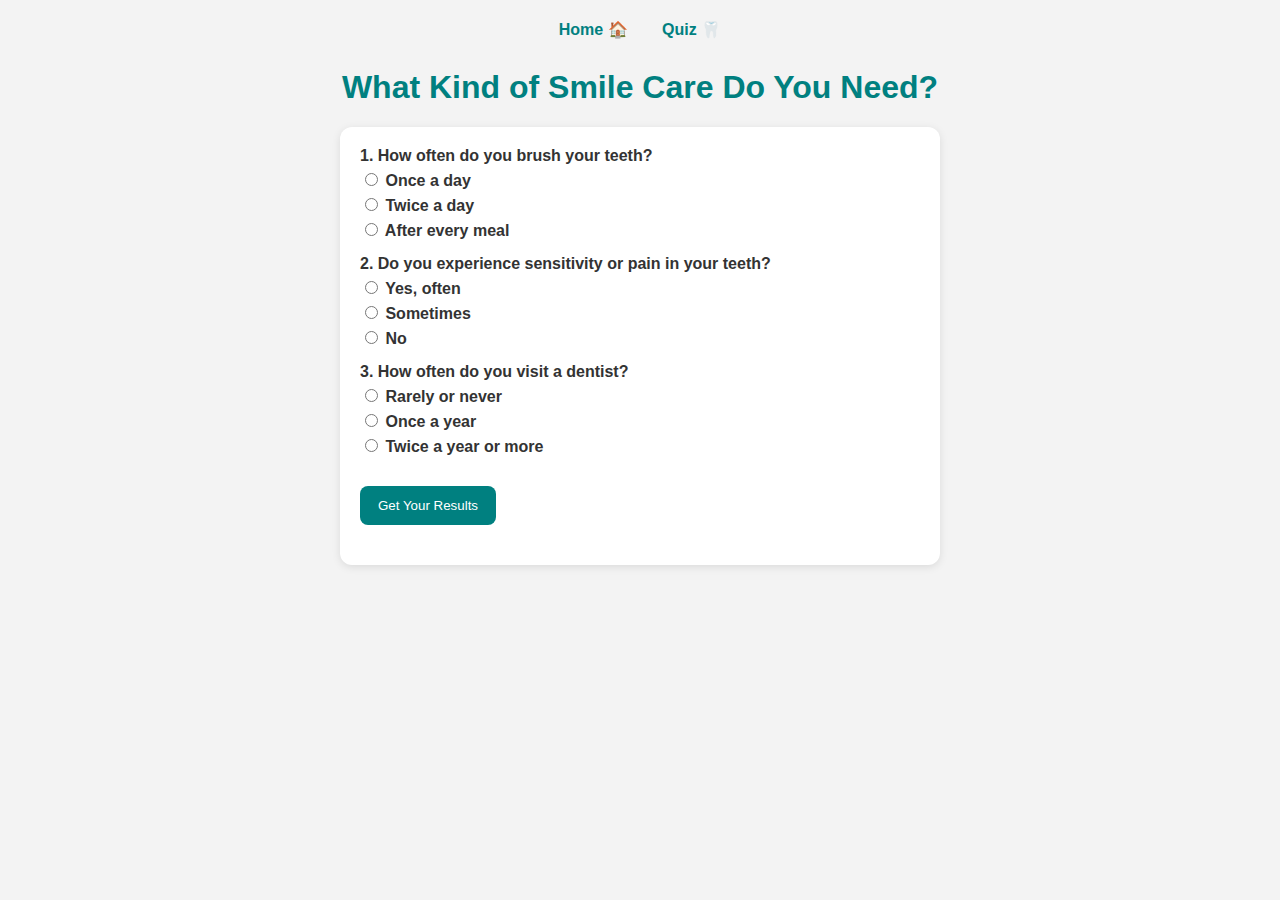
<file: quiz.html>
<!DOCTYPE html>
<html lang="en">
<head>
  <meta charset="UTF-8" />
  <meta name="viewport" content="width=device-width, initial-scale=1" />
  <title>Desi Smile Quiz</title>
  <style>
    body {
      font-family: Arial, sans-serif;
      padding: 20px;
      background-color: #f3f3f3;
      color: #333;
      max-width: 600px;
      margin: auto;
    }
    h1 {
      text-align: center;
      color: #008080;
    }
    .quiz-container {
      background: white;
      padding: 20px;
      border-radius: 12px;
      box-shadow: 0 2px 8px rgba(0,0,0,0.1);
    }
    .question {
      margin-bottom: 15px;
      font-weight: bold;
    }
    label {
      display: block;
      margin: 5px 0;
      cursor: pointer;
    }
    button {
      margin-top: 15px;
      background-color: #008080;
      color: white;
      border: none;
      padding: 12px 18px;
      border-radius: 8px;
      cursor: pointer;
    }
    button:hover {
      background-color: #004c4c;
    }
    #result {
      margin-top: 20px;
      font-weight: bold;
      text-align: center;
      color: #004c4c;
    }
    nav {
      text-align: center;
      margin-bottom: 30px;
    }
    nav a {
      color: #008080;
      text-decoration: none;
      font-weight: bold;
      margin: 0 15px;
    }
    nav a:hover {
      text-decoration: underline;
    }
  </style>
</head>
<body>

<nav>
  <a href="index.html"> Home 🏠 </a>
  <a href="quiz.html"> Quiz 🦷 </a>
</nav>

<h1>What Kind of Smile Care Do You Need?</h1>

<div class="quiz-container">
  <form id="smileQuiz">
    <div class="question">
      1. How often do you brush your teeth?
      <label><input type="radio" name="q1" value="a" required> Once a day</label>
      <label><input type="radio" name="q1" value="b"> Twice a day</label>
      <label><input type="radio" name="q1" value="c"> After every meal</label>
    </div>

    <div class="question">
      2. Do you experience sensitivity or pain in your teeth?
      <label><input type="radio" name="q2" value="a" required> Yes, often</label>
      <label><input type="radio" name="q2" value="b"> Sometimes</label>
      <label><input type="radio" name="q2" value="c"> No</label>
    </div>

    <div class="question">
      3. How often do you visit a dentist?
      <label><input type="radio" name="q3" value="a" required> Rarely or never</label>
      <label><input type="radio" name="q3" value="b"> Once a year</label>
      <label><input type="radio" name="q3" value="c"> Twice a year or more</label>
    </div>

    <button type="submit">Get Your Results</button>
  </form>

  <div id="result"></div>
</div>

<script>
  document.getElementById('smileQuiz').addEventListener('submit', function(event) {
    event.preventDefault();

    // Get values of selected answers
    const q1 = document.querySelector('input[name="q1"]:checked').value;
    const q2 = document.querySelector('input[name="q2"]:checked').value;
    const q3 = document.querySelector('input[name="q3"]:checked').value;

    // Simple scoring system
    let score = 0;

    if (q1 === 'a') score += 1;
    if (q2 === 'a') score += 1;
    if (q3 === 'a') score += 1;

    // Result logic
    let resultText = '';

    if (score >= 2) {
      resultText = "You might need to visit a dentist soon and improve your oral care routine!";
    } else if (score === 1) {
      resultText = "Your smile care is okay but could use some improvements.";
    } else {
      resultText = "Great job! Keep up the excellent smile care habits!";
    }

    document.getElementById('result').textContent = resultText;
  });
</script>

</body>
</html>
</file>
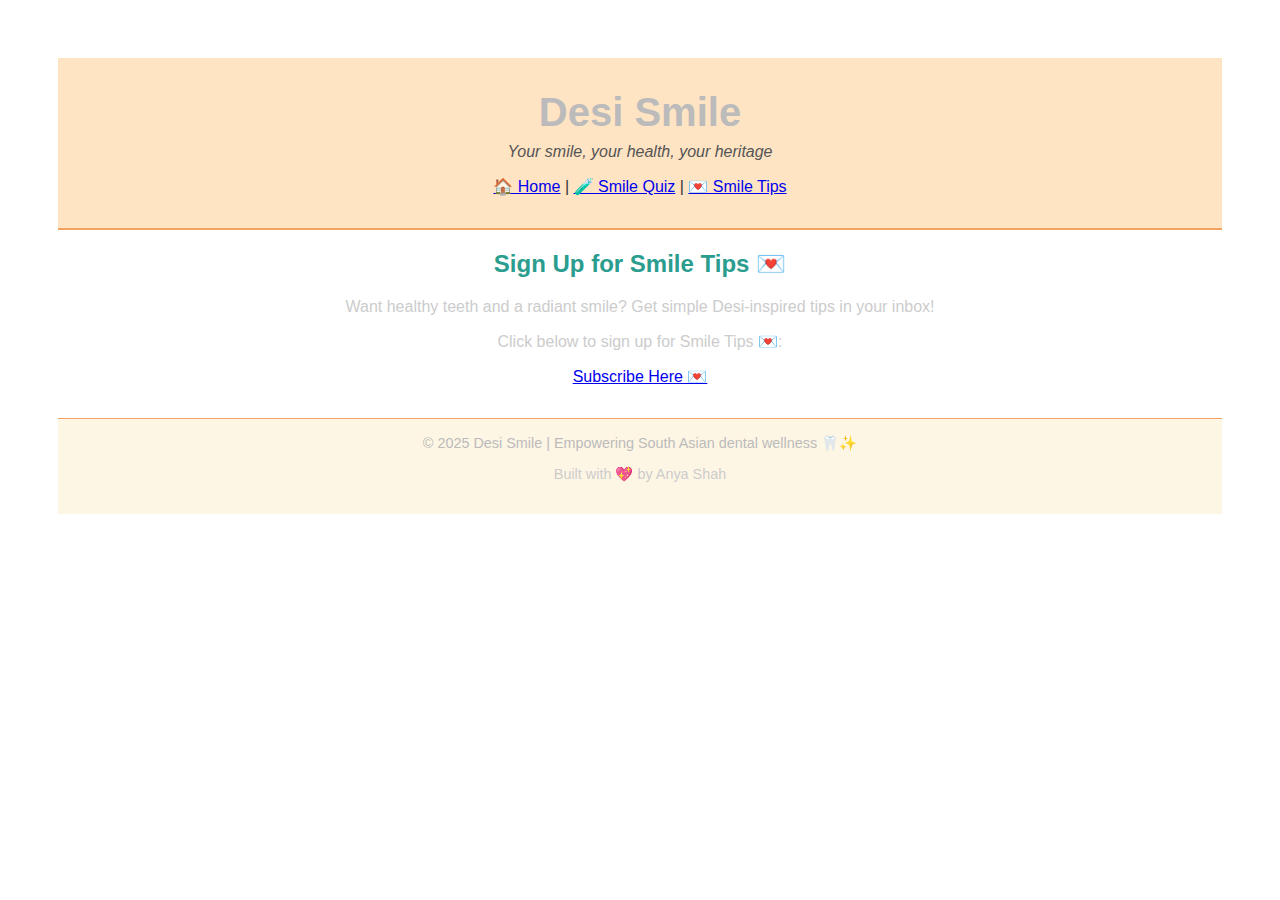
<file: smile-tips.html>
<!DOCTYPE html>
<html lang="en">
<head>
  <meta charset="UTF-8" />
  <meta name="viewport" content="width=device-width, initial-scale=1.0"/>
  <title>Smile Tips 💌 – Desi Smile</title>
  <link rel="stylesheet" href="style.css" />
</head>
<body>
  <header>
    <h1 id="main-title">Desi Smile</h1>
    <p>Your smile, your health, your heritage</p>
    <nav>
      <a href="index.html">🏠 Home</a> |
      <a href="quiz.html">🧪 Smile Quiz</a> |
      <a href="smile-tips.html">💌 Smile Tips</a>
    </nav>
  </header>

  <section class="intro">
    <h2>Sign Up for Smile Tips 💌</h2>
    <p>Want healthy teeth and a radiant smile? Get simple Desi-inspired tips in your inbox!</p>
  </section>

  <section>
    <p>Click below to sign up for Smile Tips 💌:</p>
    <a href="https://eepurl.com/jkXlyk" rel="noopener noreferrer" class="subscribe-button">Subscribe Here 💌</a>
  </section>

  <footer>
    &copy;  2025 Desi Smile | Empowering South Asian dental wellness 🦷✨
    <p> Built with 💖 by Anya Shah </p>
  </footer>

  <script src="script.js"></script>
</body>
</html>
</file>
<file: style.css>
body {
  font-family: Arial, sans-serif;
  text-align: center;
  padding: 50px;
  background-color: #fff;
  color: #333;
}

header {
  background-color: #ffe4c4;
  padding: 2rem;
  text-align: center;
  border-bottom: 2px solid #f4a261;
}

header h1 {
  margin: 0;
  font-size: 2.5rem;
  color: #333; /* default color */
}

header p {
  font-style: italic;
  margin-top: 0.5rem;
  color: #555; /* default color */
}

.intro h2 {
  color: #2a9d8f;
}

.features h3 {
  margin-top: 2rem;
  color: #e76f51;
}


footer {
  text-align: center;
  padding: 1rem;
  background-color: #fef6e4;
  border-top: 1px solid #f4a261;
  font-size: 0.9rem;
  margin-top: 2rem;
  color: #333; /* default color */
}

/* Dark mode styles */
body.dark-mode {
  background-color: #111;
  color: #f3f3f3;
}

body.dark-mode header {
  background-color: #2a2a2a;
  border-bottom-color: #555;
}

body.dark-mode header h1,
body.dark-mode header p,
body.dark-mode .intro h2,
body.dark-mode .features h3,
body.dark-mode ul,
body.dark-mode footer {
  color: #bbb; /* lighter grey for all main text */
}

/* specifically for your main title */
body.dark-mode #main-title {
  color: #bbb;
}

/* fix bullet points in dark mode */
body.dark-mode ul {
  color: #bbb;
}

/* You can add hover styles for buttons in dark mode if you want */


header h1 {
  margin: 0;
  font-size: 2.5rem;
}

header p {
  font-style: italic;
  margin-top: 0.5rem;
}


.intro h2 {
  color: #2a9d8f;
}

.features h3 {
  margin-top: 2rem;
  color: #e76f51;
}

ul {
  list-style-type: none;
  padding-left: 0;
  margin-left: 0;
}

footer {
  text-align: center;
  padding: 1rem;
  background-color: #fef6e4;
  border-top: 1px solid #f4a261;
  font-size: 0.9rem;
  margin-top: 2rem;
}
/* Dark mode styles */
body.dark-mode {
  background-color: #111;
  color: #f3f3f3; /* main text color */
}

h1, h2, h3, p, footer {
  color: #ccc; /* lighter grey so text is visible on dark bg */
}

#main-title {
  color: #bbb; /* example for your Desi Smile title */
}

footer {
  color: #bbb; /* footer text color for dark mode */
}
</file>
